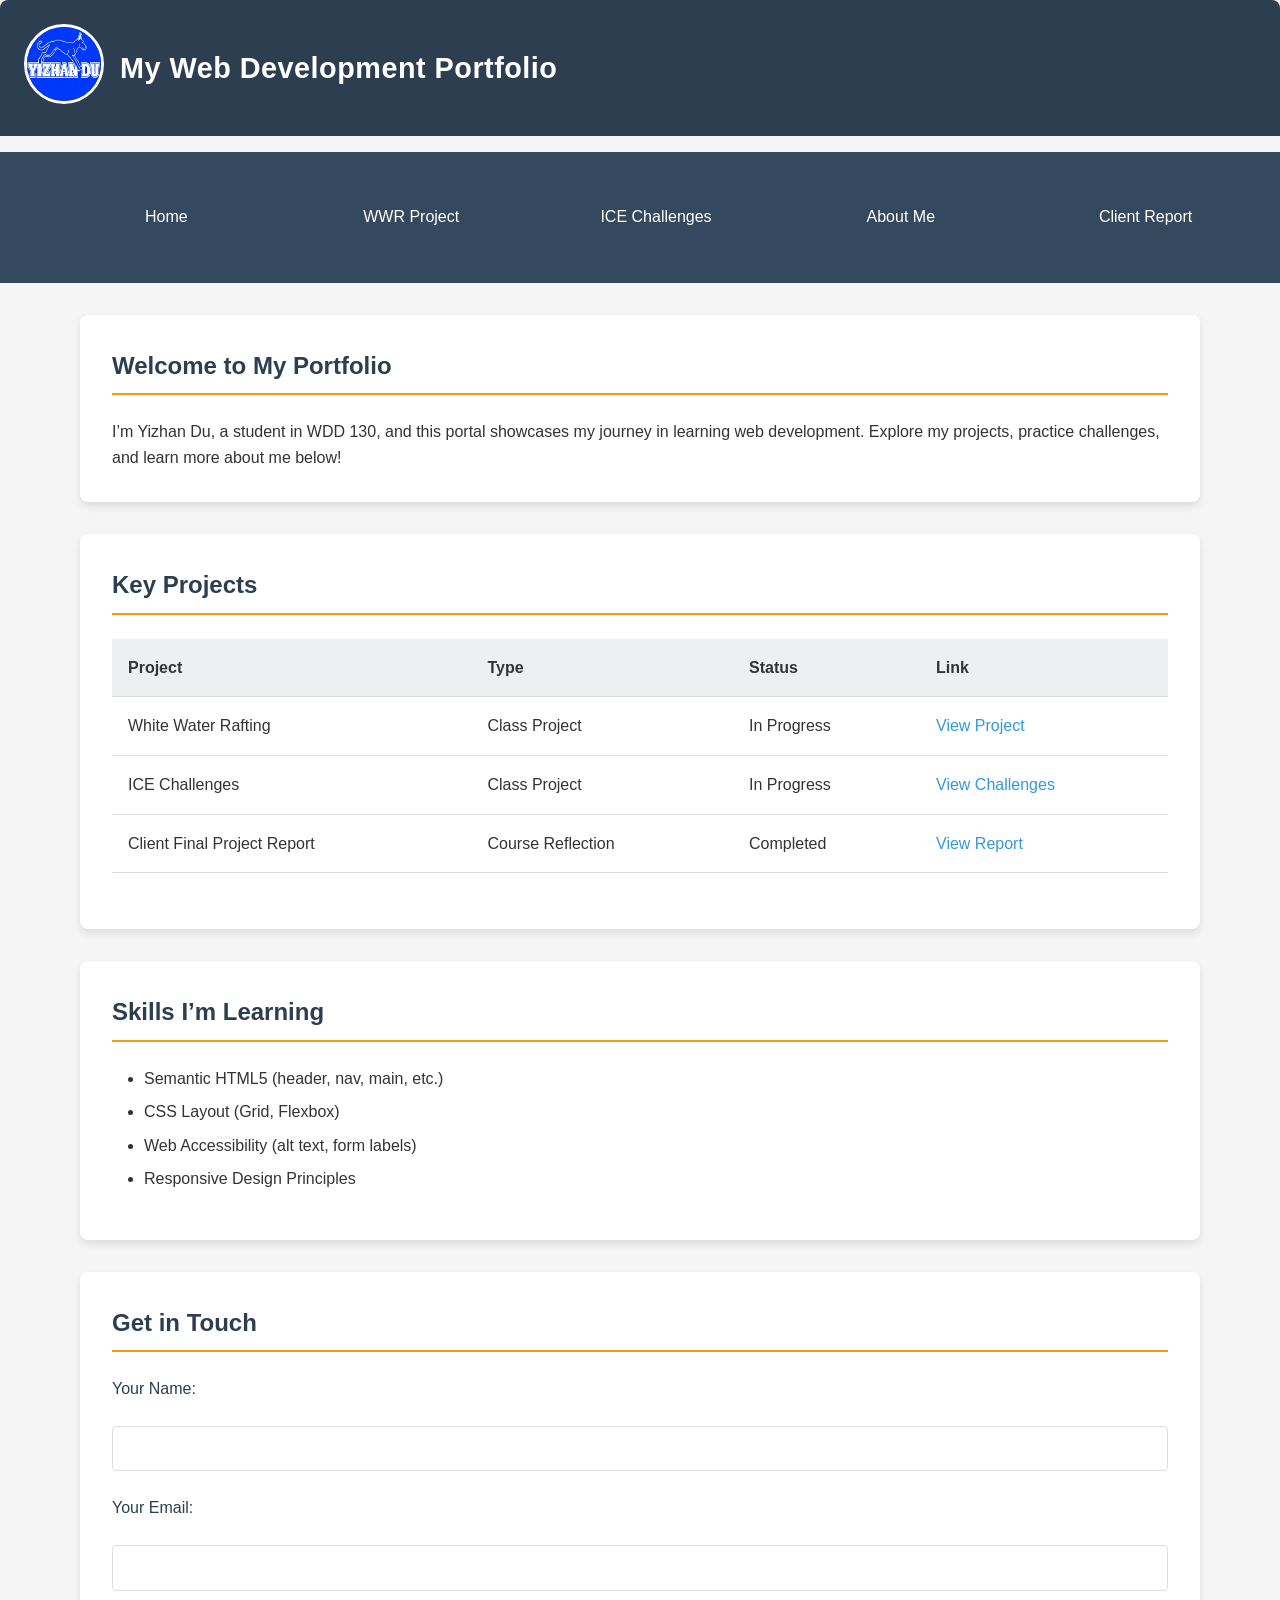
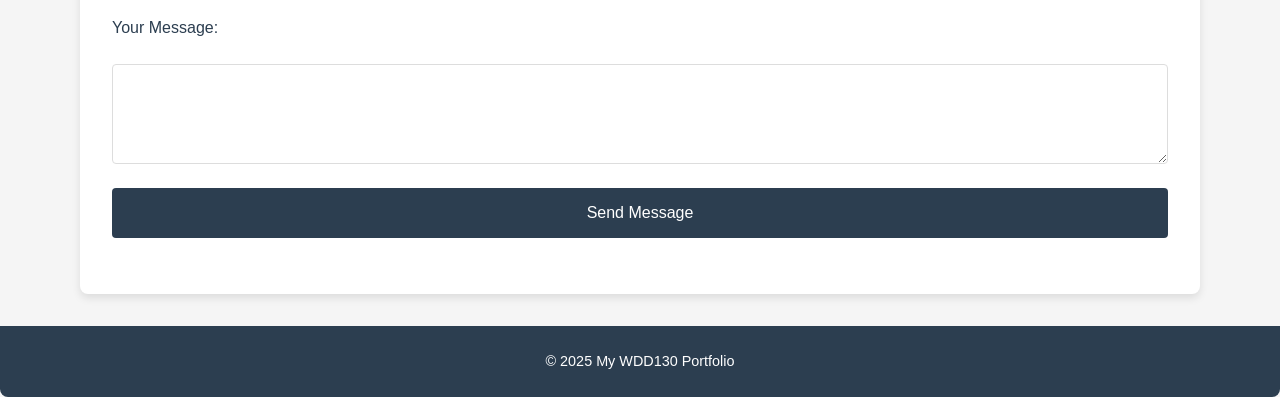
<file: wdd130/personal-coursework/index.html>
<!DOCTYPE html>
<html lang="en">
<head>
    <meta charset="UTF-8">
    <meta name="viewport" content="width=device-width, initial-scale=1.0">
    <title>My WDD130 Portfolio</title>
    <link rel="stylesheet" href="style.css" />
</head>
<body>
    <header>
        <div class="logo">
            <img src="images/logo.png" alt="Portfolio Logo" width="60" height="60">
        </div>
        <h1>My Web Development Portfolio</h1>
    </header>

    <nav>
        <ul>
            <li><a href="index.html">Home</a></li>
            <li><a href="wwr.html">WWR Project</a></li>
            <li><a href="ice.html">ICE Challenges</a></li>
            <li><a href="about.html">About Me</a></li>
            <li><a href="client_report.html">Client Report</a></li>
        </ul>
    </nav>

    <main>
        <!--欢迎-->
        <section>
            <h2>Welcome to My Portfolio</h2>
            <p>I’m Yizhan Du, a student in WDD 130, and this portal showcases my journey in learning web development. Explore my projects, practice challenges, and learn more about me below!</p>
        </section>

        <!--项目表格-->
        <section>
            <h2>Key Projects</h2>
            <table>
                <thead>
                    <tr>
                        <th>Project</th>
                        <th>Type</th>
                        <th>Status</th>
                        <th>Link</th>
                    </tr>
                </thead>
                <tbody>
                    <tr>
                        <td>White Water Rafting</td>
                        <td>Class Project</td>
                        <td>In Progress</td>
                        <td><a href="wwr.html" target="_blank">View Project</a></td>
                    </tr>
                    <tr>
                        <td>ICE Challenges</td>
                        <td>Class Project</td>
                        <td>In Progress</td>
                        <td><a href="ice.html" target="_blank">View Challenges</a></td>
                    </tr>
                     <tr>
                        <td>Client Final Project Report</td>
                        <td>Course Reflection</td>
                        <td>Completed</td>
                        <td><a href="client_report.html" target="_blank">View Report</a></td>
                    </tr>
                </tbody>
            </table>
        </section>

        <!--ul-->
        <section>
            <h2>Skills I’m Learning</h2>
            <ul>
                <li>Semantic HTML5 (header, nav, main, etc.)</li>
                <li>CSS Layout (Grid, Flexbox)</li>
                <li>Web Accessibility (alt text, form labels)</li>
                <li>Responsive Design Principles</li>
            </ul>
        </section>

        <!--form-->
        <section>
            <h2>Get in Touch</h2>
            <form action="#" method="post">
                <label for="name">Your Name:</label>
                <input type="text" id="name" name="name" required>

                <label for="email">Your Email:</label>
                <input type="email" id="email" name="email" required>

                <label for="message">Your Message:</label>
                <textarea id="message" name="message" rows="4" required></textarea>

                <button type="submit">Send Message</button>
            </form>
        </section>
    </main>

    <!-- Footer -->
    <footer>
        <p>&copy; 2025 My WDD130 Portfolio</p>
    </footer>
</body>
</html>
</file>
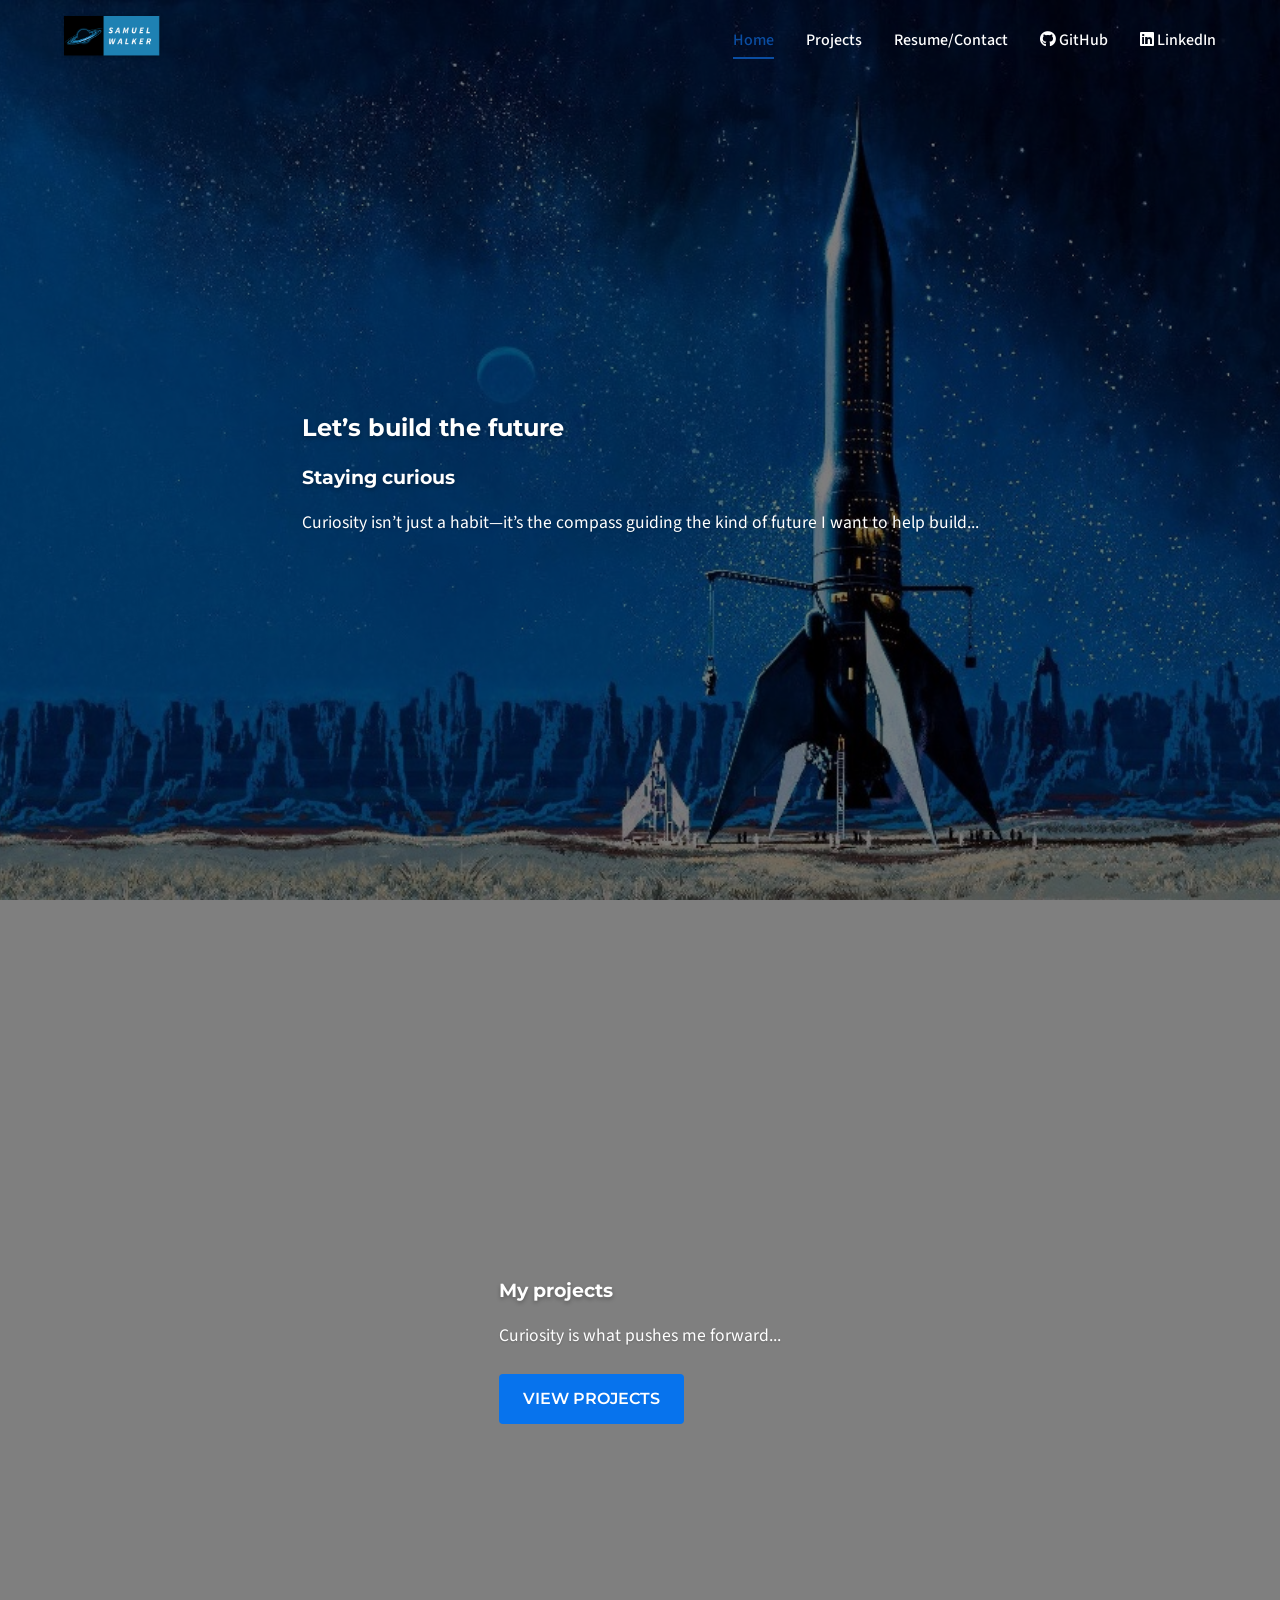
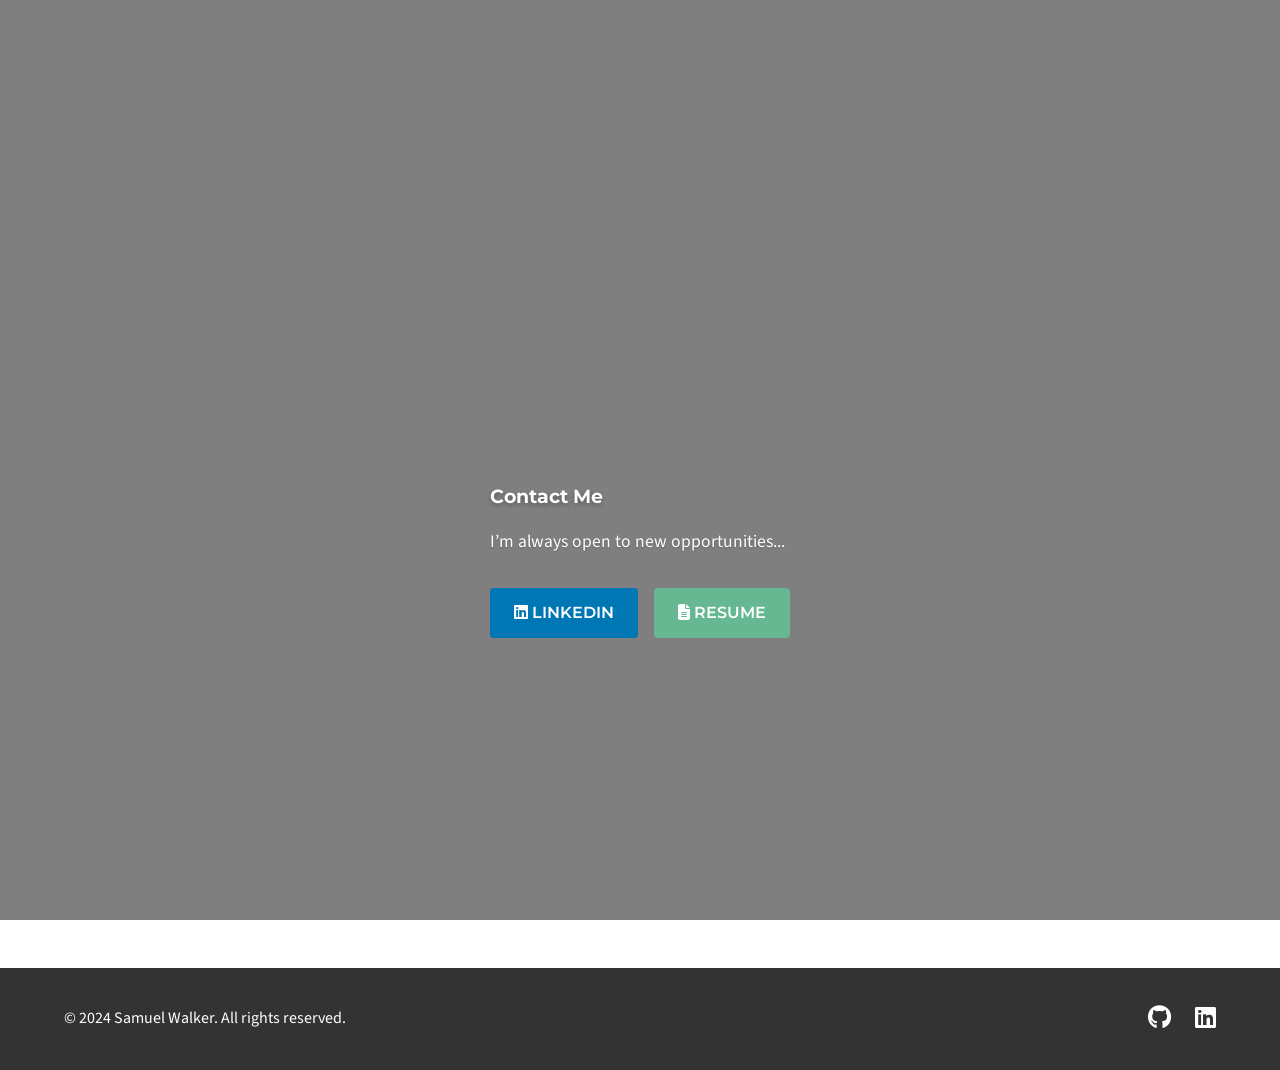
<file: wdd130/walker-team-project/index.html>
<!DOCTYPE html>
<html lang="en">
<head>
    <meta charset="UTF-8">
    <meta name="viewport" content="width=device-width, initial-scale=1.0">
    <title>Samuel Walker - Portfolio</title>
    <link rel="preconnect" href="https://fonts.googleapis.com">
    <link rel="preconnect" href="https://fonts.gstatic.com" crossorigin>
    <link href="https://fonts.googleapis.com/css2?family=Montserrat:wght@400;600;700&family=Source+Sans+3:wght@300;400;500&display=swap" rel="stylesheet">
    <link rel="stylesheet" href="styles.css"> <!-- 根目录的全局样式 -->
    <link rel="stylesheet" href="https://cdnjs.cloudflare.com/ajax/libs/font-awesome/6.5.1/css/all.min.css">
</head>
<body>
    <!-- 导航栏（链接指向子文件夹的页面） -->
    <header class="navbar">
        <div class="container">
            <div class="logo">
                <img src="images/Website Logo.png" alt="Samuel Walker Logo" class="logo-img"> <!-- 根目录images -->
            </div>
            <nav class="main-nav">
                <ul>
                    <li><a href="index.html" class="active">Home</a></li>
                    <li><a href="projects_page/index.html">Projects</a></li> <!-- 指向projects_page文件夹的index.html -->
                    <li><a href="resume_page/index.html">Resume/Contact</a></li> <!-- 指向resume_page文件夹的index.html -->
                    <li><a href="https://github.com/zipCoder933" target="_blank" rel="noopener"><i class="fab fa-github"></i> GitHub</a></li>
                    <li><a href="https://linkedin.com/in/samuel-walker" target="_blank" rel="noopener"><i class="fab fa-linkedin"></i> LinkedIn</a></li>
                </ul>
            </nav>
            <button class="menu-toggle" aria-label="Toggle menu">
                <i class="fas fa-bars"></i>
            </button>
        </div>
    </header>

    <!-- 主内容区（图片路径保持根目录images） -->
    <main class="homepage">
        <section class="hero-box">
            <div class="box-content">
                <h2>Let’s build the future</h2>
                <h3>Staying curious</h3>
                <p>Curiosity isn’t just a habit—it’s the compass guiding the kind of future I want to help build...</p>
            </div>
        </section>
        <section class="projects-intro-box">
            <div class="box-content">
                <h3>My projects</h3>
                <p>Curiosity is what pushes me forward...</p>
                <a href="projects_page/index.html" class="btn">VIEW PROJECTS</a> <!-- 指向项目页 -->
            </div>
        </section>
        <section class="contact-box">
            <div class="box-content">
                <h3>Contact Me</h3>
                <p>I’m always open to new opportunities...</p>
                <div class="contact-links">
                    <a href="https://linkedin.com/in/samuel-walker" target="_blank" rel="noopener" class="btn btn-linkedin"><i class="fab fa-linkedin"></i> LINKEDIN</a>
                    <a href="resume_page/index.html" class="btn btn-resume"><i class="fas fa-file-alt"></i> RESUME</a> <!-- 指向简历页 -->
                </div>
            </div>
        </section>
    </main>

    <footer class="footer">
        <div class="container">
            <p>&copy; 2024 Samuel Walker. All rights reserved.</p>
            <div class="social-links">
                <a href="https://github.com/zipCoder933" target="_blank" rel="noopener"><i class="fab fa-github"></i></a>
                <a href="https://linkedin.com/in/samuel-walker" target="_blank" rel="noopener"><i class="fab fa-linkedin"></i></a>
            </div>
        </div>
    </footer>

    <script>
        const menuToggle = document.querySelector('.menu-toggle');
        const mainNav = document.querySelector('.main-nav');
        menuToggle.addEventListener('click', () => {
            mainNav.classList.toggle('show');
        });
    </script>
</body>
</html>
</file>
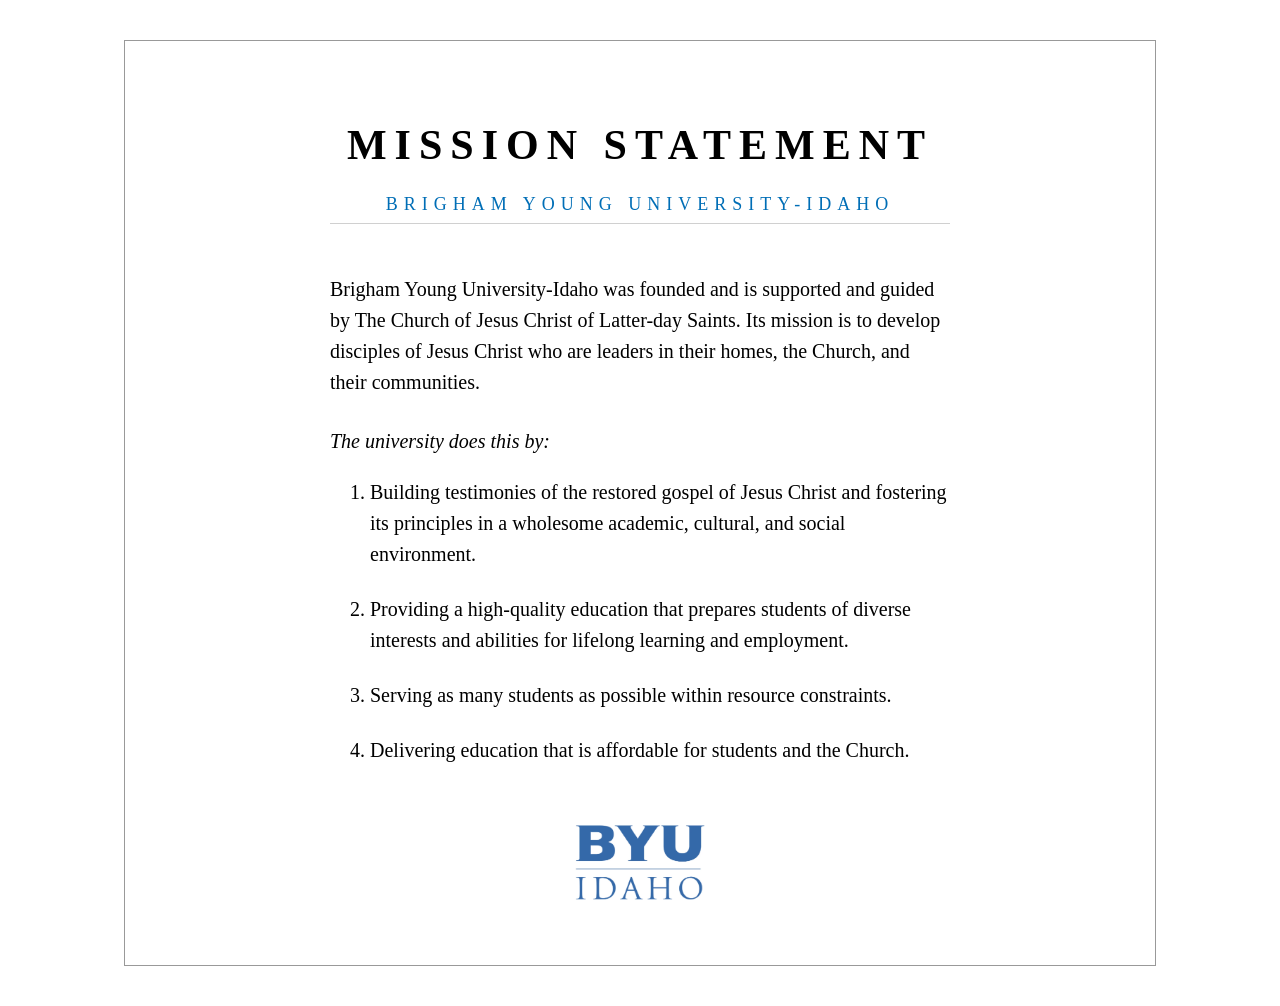
<file: wdd131/mission/index.html>
<!DOCTYPE html>
<html lang="en">
<head>
  <meta charset="UTF-8">
  <meta name="viewport" content="width=device-width, initial-scale=1.0">
  <meta name="description" content="BYU-Idaho mission statement page.">
  <meta name="author" content="Yizhan Du">
  <title>BYU-Idaho Mission Statement</title>
  <link rel="stylesheet" href="styles.css">
</head>

<body>
  <main class="mission-page">
    <header>
      <h1>Mission Statement</h1>
      <p class="school-name">Brigham Young University-Idaho</p>
    </header>

    <section class="mission-content">
      <p>
        Brigham Young University-Idaho was founded and is supported and
        guided by The Church of Jesus Christ of Latter-day Saints. Its mission is
        to develop disciples of Jesus Christ who are leaders in their homes, the
        Church, and their communities.
      </p>

      <p class="intro">
        The university does this by:
      </p>

      <ol>
        <li>
          Building testimonies of the restored gospel of Jesus Christ and
          fostering its principles in a wholesome academic, cultural, and social
          environment.
        </li>

        <li>
          Providing a high-quality education that prepares students of diverse
          interests and abilities for lifelong learning and employment.
        </li>

        <li>
          Serving as many students as possible within resource constraints.
        </li>

        <li>
          Delivering education that is affordable for students and the Church.
        </li>
      </ol>
    </section>

    <img class="logo" src="byui-logo.png" alt="BYU-Idaho logo">
  </main>
</body>
</html>
</file>
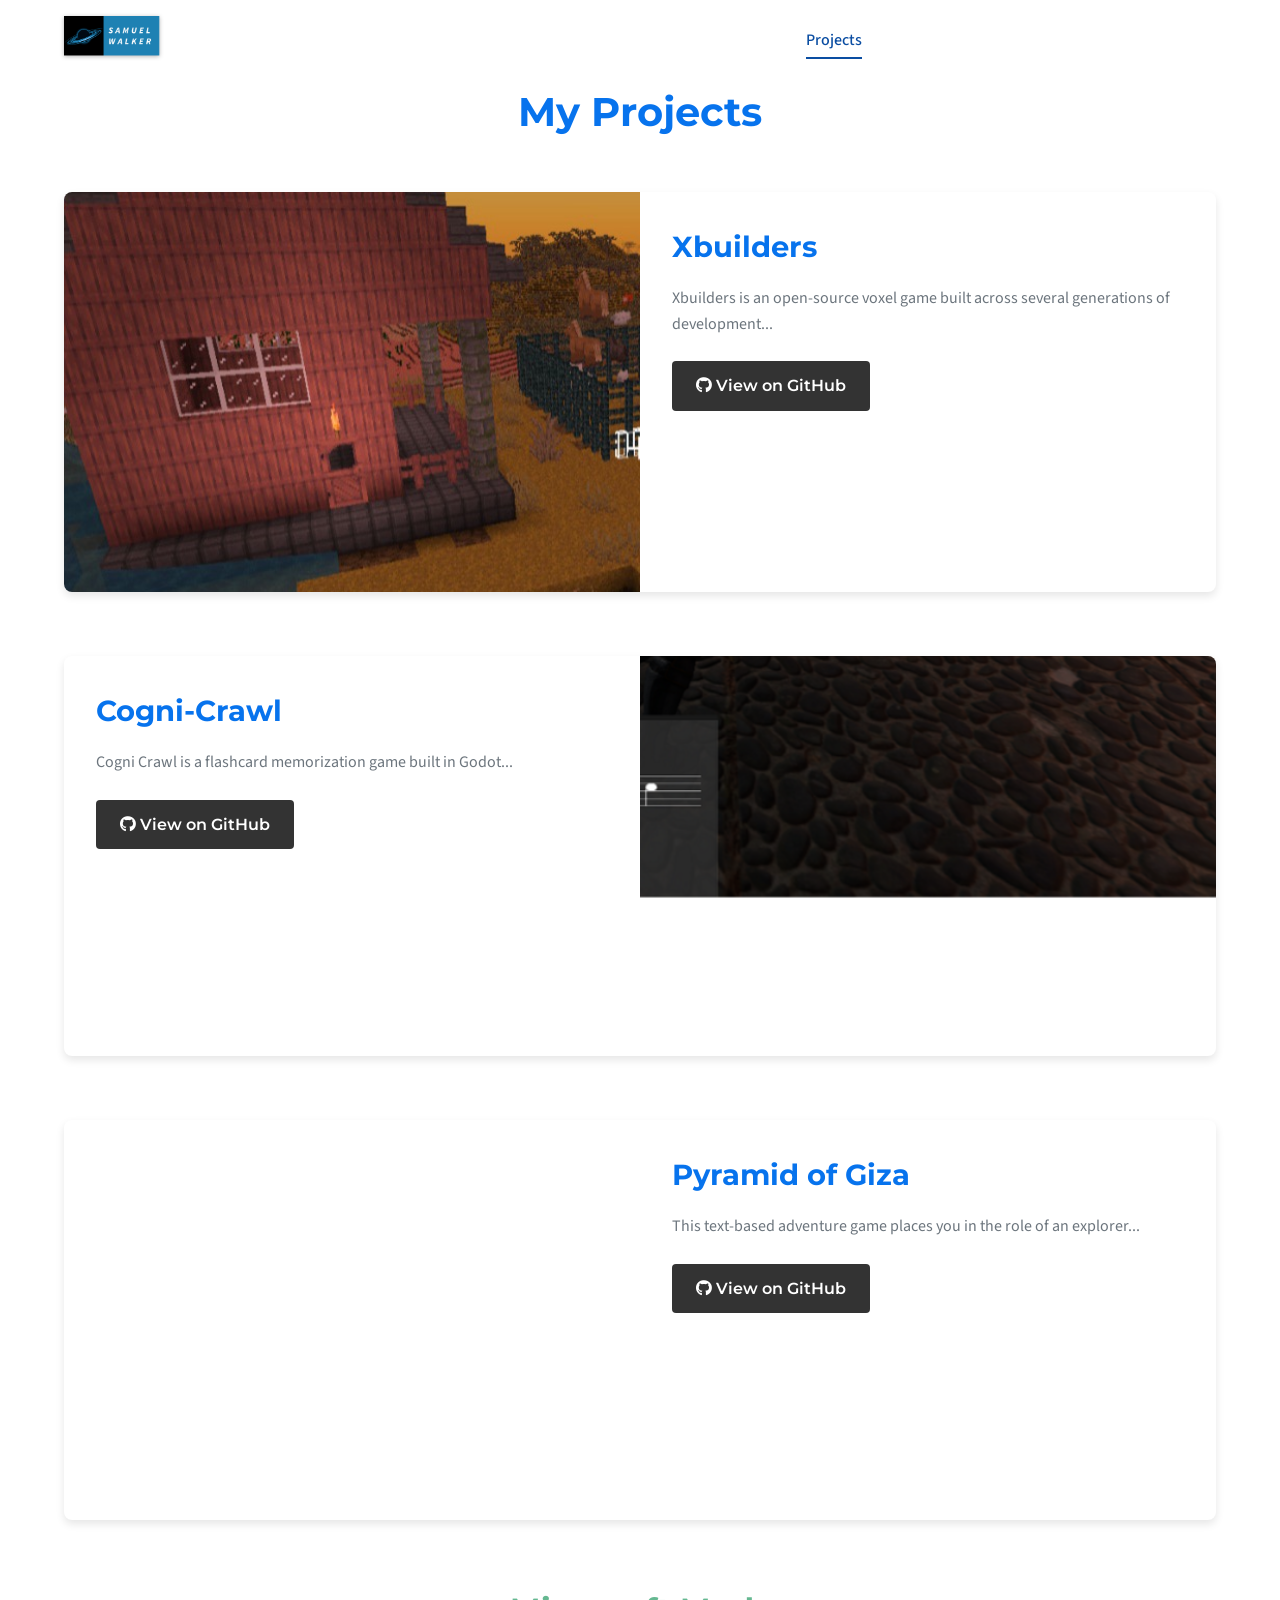
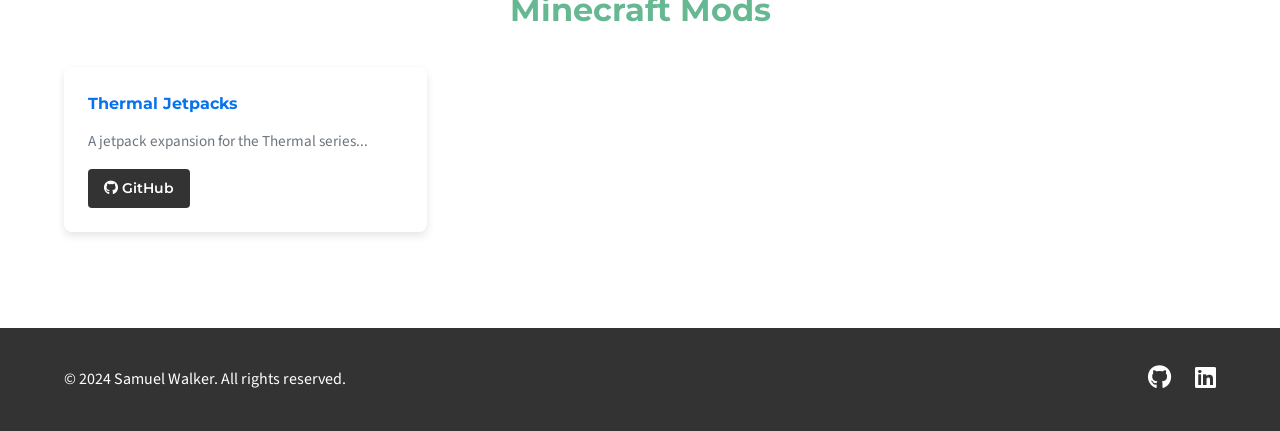
<file: wdd130/walker-team-project/projects_page/index.html>
<!DOCTYPE html>
<html lang="en">
<head>
    <meta charset="UTF-8">
    <meta name="viewport" content="width=device-width, initial-scale=1.0">
    <title>Projects - Samuel Walker</title>
    <link rel="preconnect" href="https://fonts.googleapis.com">
    <link rel="preconnect" href="https://fonts.gstatic.com" crossorigin>
    <link href="https://fonts.googleapis.com/css2?family=Montserrat:wght@400;600;700&family=Source+Sans+3:wght@300;400;500&display=swap" rel="stylesheet">
    <link rel="stylesheet" href="../styles.css"> <!-- 引用根目录的全局样式 -->
    <link rel="stylesheet" href="styles/projects_page.css"> <!-- 项目页专属样式 -->
    <link rel="stylesheet" href="https://cdnjs.cloudflare.com/ajax/libs/font-awesome/6.5.1/css/all.min.css">
</head>
<body>
    <header class="navbar">
        <div class="container">
            <div class="logo">
                <img src="../images/Website Logo.png" alt="Samuel Walker Logo" class="logo-img"> <!-- 向上一级找images文件夹 -->
            </div>
            <nav class="main-nav">
                <ul>
                    <li><a href="../index.html">Home</a></li> <!-- 指向根目录首页 -->
                    <li><a href="index.html" class="active">Projects</a></li> <!-- 当前页面 -->
                    <li><a href="../resume_page/index.html">Resume/Contact</a></li> <!-- 指向resume_page文件夹 -->
                    <li><a href="https://github.com/zipCoder933" target="_blank" rel="noopener"><i class="fab fa-github"></i> GitHub</a></li>
                    <li><a href="https://linkedin.com/in/samuel-walker" target="_blank" rel="noopener"><i class="fab fa-linkedin"></i> LinkedIn</a></li>
                </ul>
            </nav>
            <button class="menu-toggle" aria-label="Toggle menu">
                <i class="fas fa-bars"></i>
            </button>
        </div>
    </header>

    <main class="projects-page">
        <div class="container">
            <h2 class="page-title">My Projects</h2>
            <section class="featured-projects">
                <!-- Xbuilders项目（图片路径向上一级找images） -->
                <div class="project-card">
                    <div class="project-image xbuilders-img" style="background-image: url('../images/Xbuilders.jpg');"></div>
                    <div class="project-content">
                        <h3>Xbuilders</h3>
                        <p>Xbuilders is an open-source voxel game built across several generations of development...</p>
                        <a href="https://github.com/zipCoder933/Xbuilders" target="_blank" rel="noopener" class="btn btn-github"><i class="fab fa-github"></i> View on GitHub</a>
                    </div>
                </div>
                <!-- Cogni-Crawl项目 -->
                <div class="project-card reverse">
                    <div class="project-image cogni-crawl-img" style="background-image: url('../images/Cognicrawl.png');"></div>
                    <div class="project-content">
                        <h3>Cogni-Crawl</h3>
                        <p>Cogni Crawl is a flashcard memorization game built in Godot...</p>
                        <a href="https://github.com/zipCoder933/Cogni-Crawl" target="_blank" rel="noopener" class="btn btn-github"><i class="fab fa-github"></i> View on GitHub</a>
                    </div>
                </div>
                <!-- Pyramid项目 -->
                <div class="project-card">
                    <div class="project-image pyramid-img" style="background-image: url('../images/Pyramid game.png');"></div>
                    <div class="project-content">
                        <h3>Pyramid of Giza</h3>
                        <p>This text-based adventure game places you in the role of an explorer...</p>
                        <a href="https://github.com/zipCoder933/Pyramid-Of-Giza" target="_blank" rel="noopener" class="btn btn-github"><i class="fab fa-github"></i> View on GitHub</a>
                    </div>
                </div>
            </section>
            <section class="minecraft-mods">
                <h3 class="section-title">Minecraft Mods</h3>
                <div class="mods-grid">
                    <div class="mod-card">
                        <h4>Thermal Jetpacks</h4>
                        <p>A jetpack expansion for the Thermal series...</p>
                        <a href="https://github.com/zipCoder933/Thermal-Jetpacks" target="_blank" rel="noopener" class="btn btn-github small"><i class="fab fa-github"></i> GitHub</a>
                    </div>
                    <!-- 其他Mod卡片省略（同之前内容） -->
                </div>
            </section>
        </div>
    </main>

    <footer class="footer">
        <div class="container">
            <p>&copy; 2024 Samuel Walker. All rights reserved.</p>
            <div class="social-links">
                <a href="https://github.com/zipCoder933" target="_blank" rel="noopener"><i class="fab fa-github"></i></a>
                <a href="https://linkedin.com/in/samuel-walker" target="_blank" rel="noopener"><i class="fab fa-linkedin"></i></a>
            </div>
        </div>
    </footer>

    <script>
        const menuToggle = document.querySelector('.menu-toggle');
        const mainNav = document.querySelector('.main-nav');
        menuToggle.addEventListener('click', () => {
            mainNav.classList.toggle('show');
        });
    </script>
</body>
</html>
</file>
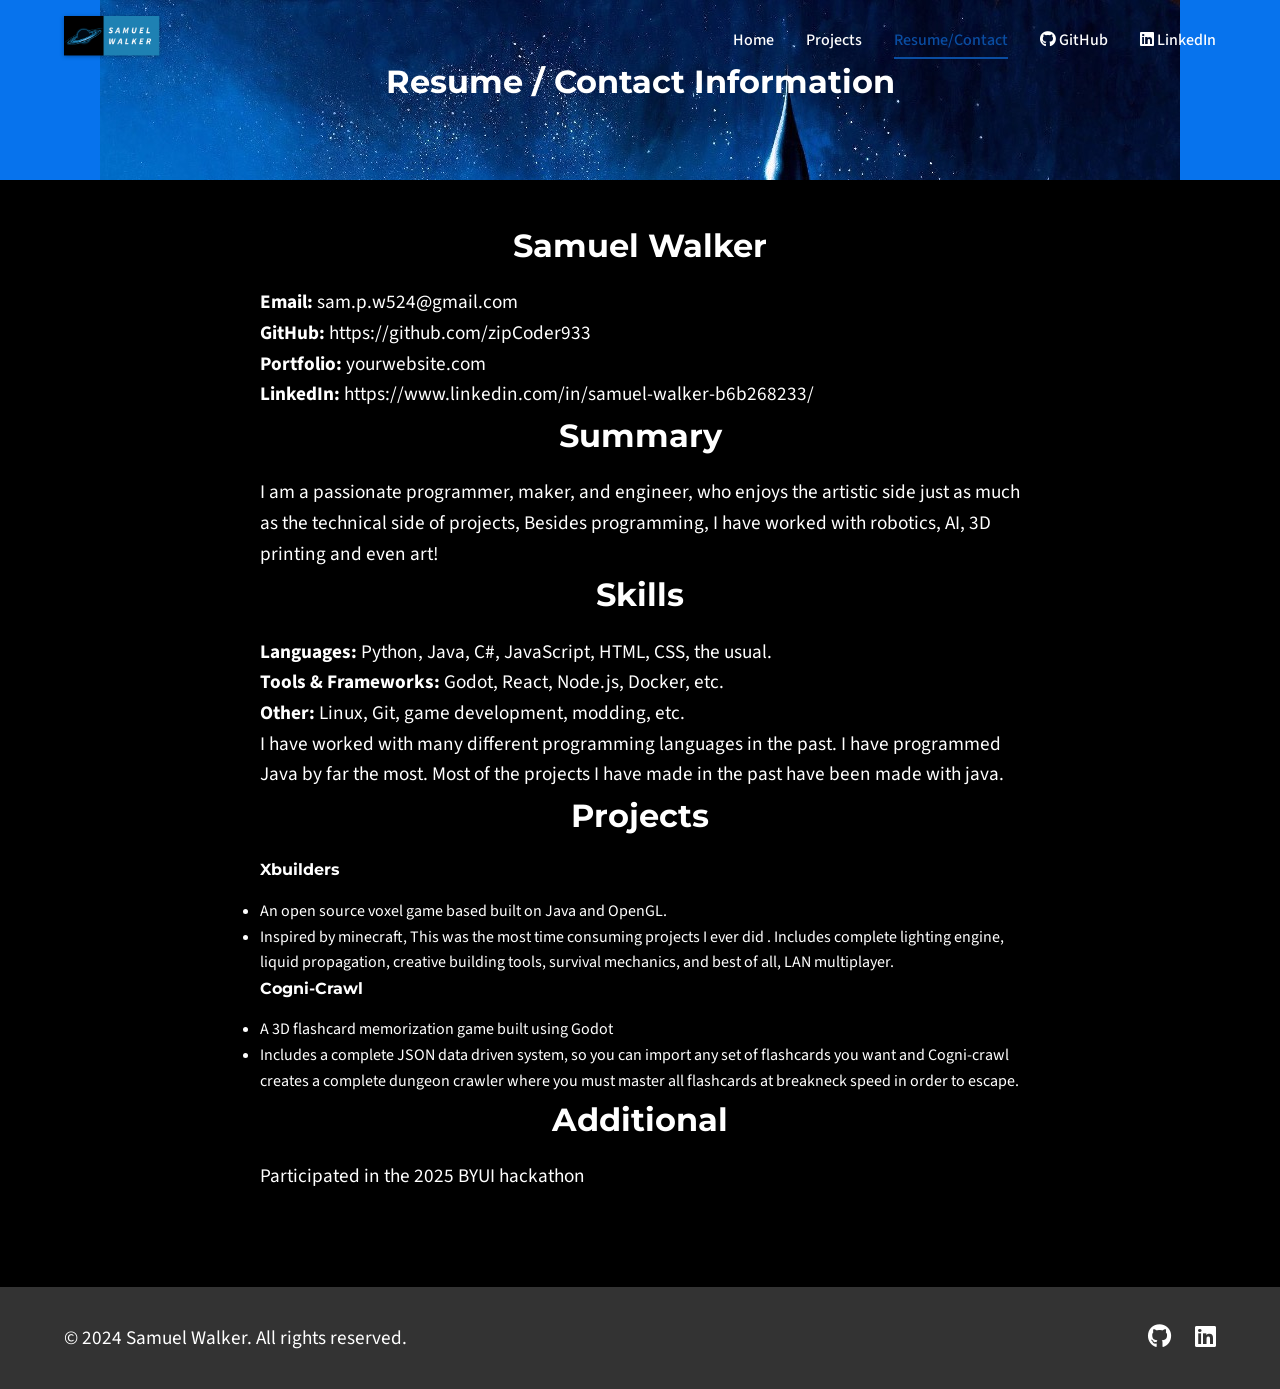
<file: wdd130/walker-team-project/resume_page/index.html>
<!DOCTYPE html>
<html lang="en">

<head>
    <meta charset="UTF-8">
    <meta name="viewport" content="width=device-width, initial-scale=1.0">
    <title>Resume & Contact - Samuel Walker</title>
    <link rel="preconnect" href="https://fonts.googleapis.com">
    <link rel="preconnect" href="https://fonts.gstatic.com" crossorigin>
    <link
        href="https://fonts.googleapis.com/css2?family=Montserrat:wght@400;600;700&family=Source+Sans+3:wght@300;400;500&display=swap"
        rel="stylesheet">
    <link rel="stylesheet" href="../styles.css"> <!-- 引用根目录全局样式 -->
    <link rel="stylesheet" href="styles/resume_page.css"> <!-- 简历页专属样式 -->
    <link rel="stylesheet" href="https://cdnjs.cloudflare.com/ajax/libs/font-awesome/6.5.1/css/all.min.css">
</head>

<body>
    <header class="navbar">
        <div class="container">
            <div class="logo">
                <img src="../images/Website Logo.png" alt="Samuel Walker Logo" class="logo-img"> <!-- 向上一级找images -->
            </div>
            <nav class="main-nav">
                <ul>
                    <li><a href="../index.html">Home</a></li> <!-- 指向根目录首页 -->
                    <li><a href="../projects_page/index.html">Projects</a></li> <!-- 指向projects_page文件夹 -->
                    <li><a href="index.html" class="active">Resume/Contact</a></li> <!-- 当前页面 -->
                    <li><a href="https://github.com/zipCoder933" target="_blank" rel="noopener"><i
                                class="fab fa-github"></i> GitHub</a></li>
                    <li><a href="https://linkedin.com/in/samuel-walker" target="_blank" rel="noopener"><i
                                class="fab fa-linkedin"></i> LinkedIn</a></li>
                </ul>
            </nav>
            <button class="menu-toggle" aria-label="Toggle menu">
                <i class="fas fa-bars"></i>
            </button>
        </div>
    </header>

    <main>
        <div id="header">
            <h1 class="center transparent">Resume / Contact Information</h1>
        </div>
        <div class="content">
            <h1 class="center">Samuel Walker</h1>
            <p><b>Email: </b>sam.p.w524@gmail.com </p>
            <p><b>GitHub: </b> https://github.com/zipCoder933 </p>
            <p><b>Portfolio: </b> yourwebsite.com </p>
            <p><b>LinkedIn: </b> https://www.linkedin.com/in/samuel-walker-b6b268233/ </p>
            <h1 class="center">Summary</h1>
            <p>I am a passionate programmer, maker, and engineer, who enjoys the artistic side just as much as the
                technical side of projects, Besides programming, I have worked with robotics, AI, 3D printing and even
                art!</p>
            <h1 class="center">Skills</h1>
            <p><b>Languages: </b>Python, Java, C#, JavaScript, HTML, CSS, the usual.</p>
            <p><b>Tools & Frameworks: </b>Godot, React, Node.js, Docker, etc.</p>
            <p><b>Other: </b>Linux, Git, game development, modding, etc.</p>
            <p>I have worked with many different programming languages in the past. I have programmed Java by far the
                most. Most of the projects I have made in the past have been made with java.</p>

            <h1 class="center">Projects</h1>
            <h4>Xbuilders</h4>
            <ul>
                <li>An open source voxel game based built on Java and OpenGL.</li>
                <li>Inspired by minecraft, This was the most time consuming projects I ever did . Includes complete
                    lighting engine, liquid propagation, creative building tools, survival mechanics, and best of all,
                    LAN multiplayer.</li>
            </ul>
            <h4>Cogni-Crawl</h4>
            <ul>
                <li>A 3D flashcard memorization game built using Godot</li>
                <li>Includes a complete JSON data driven system, so you can import any set of flashcards you want and
                    Cogni-crawl creates a complete dungeon crawler where you must master all flashcards at breakneck
                    speed in order to escape.</li>
            </ul>
            <h1 class="center">Additional</h1>
            <p>Participated in the 2025 BYUI hackathon</p>
        </div>
    </main>

    <footer class="footer">
        <div class="container">
            <p>&copy; 2024 Samuel Walker. All rights reserved.</p>
            <div class="social-links">
                <a href="https://github.com/zipCoder933" target="_blank" rel="noopener"><i
                        class="fab fa-github"></i></a>
                <a href="https://linkedin.com/in/samuel-walker" target="_blank" rel="noopener"><i
                        class="fab fa-linkedin"></i></a>
            </div>
        </div>
    </footer>

    <script>
        const menuToggle = document.querySelector('.menu-toggle');
        const mainNav = document.querySelector('.main-nav');
        menuToggle.addEventListener('click', () => {
            mainNav.classList.toggle('show');
        });
    </script>
</body>

</html>
</file>
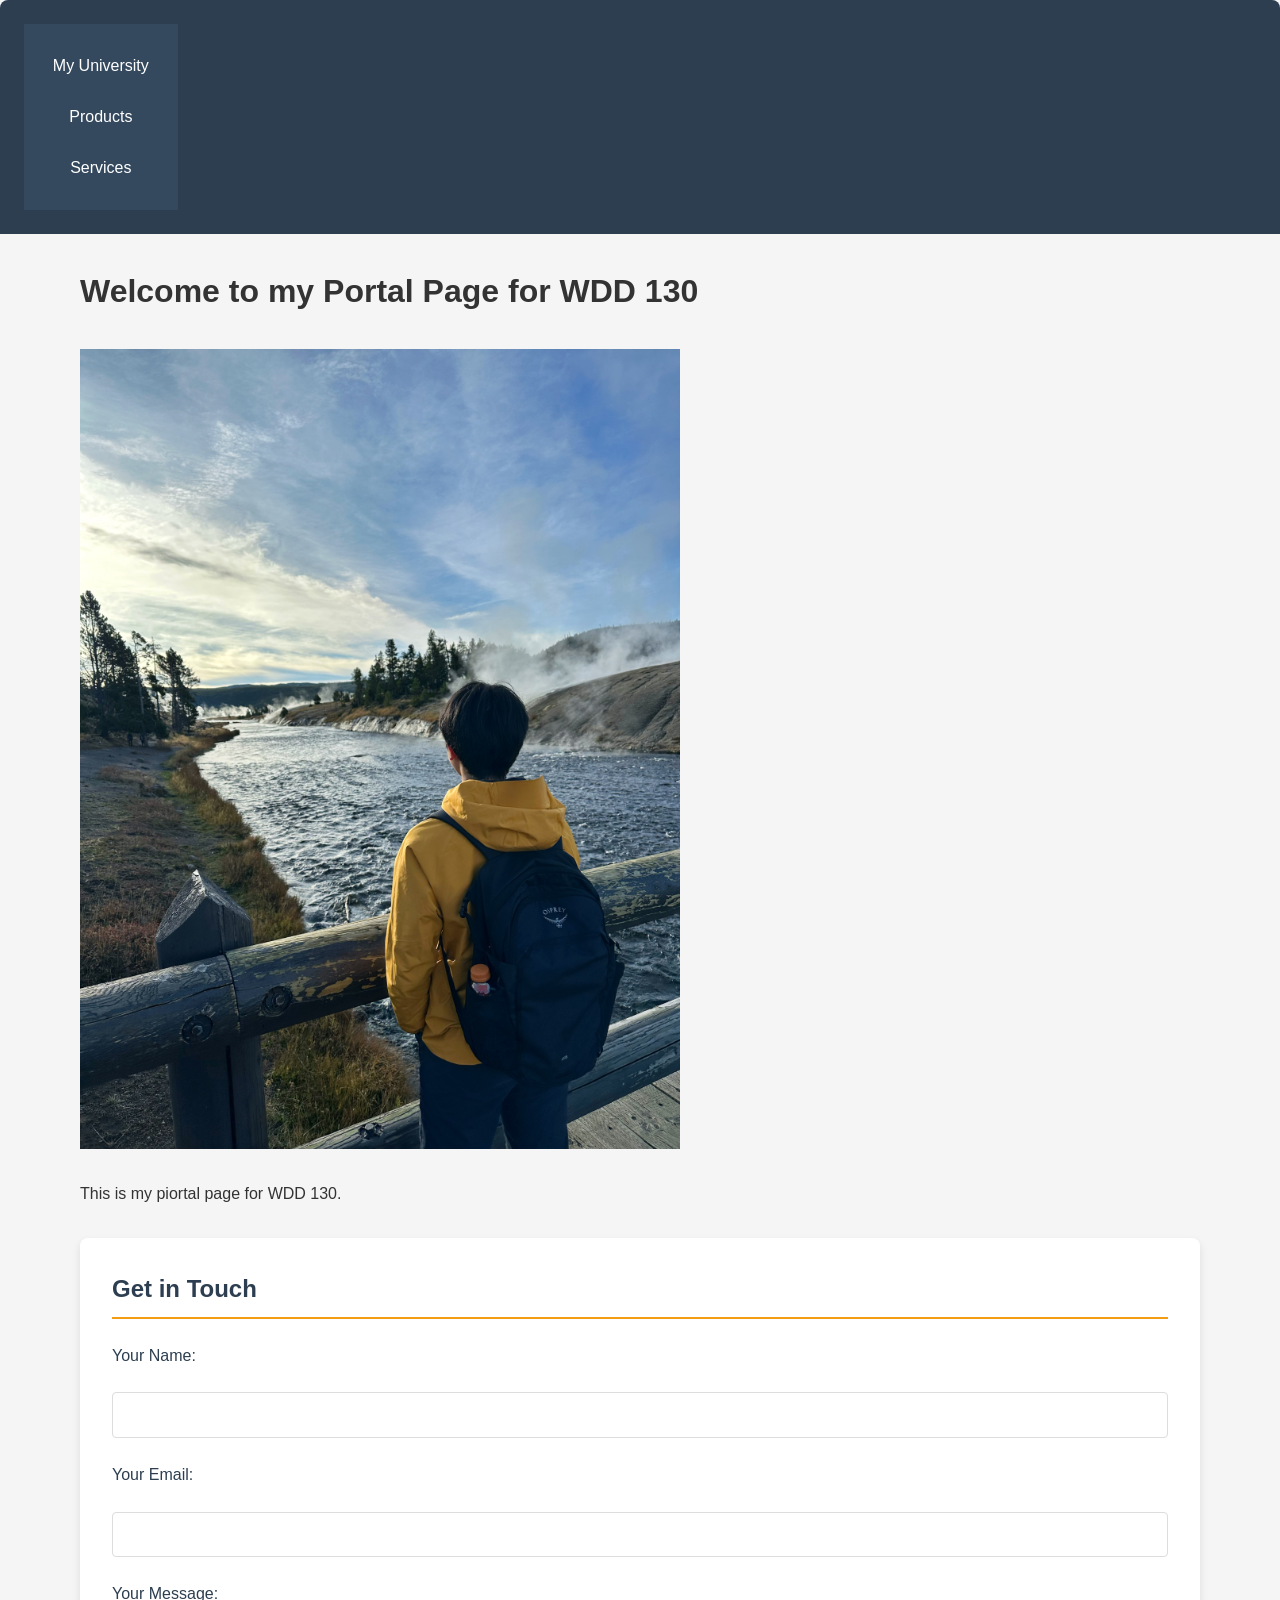
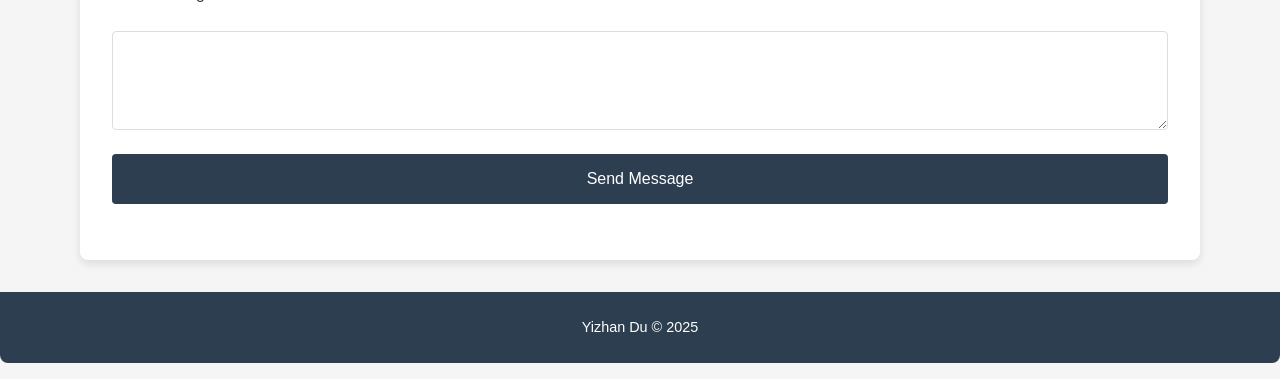
<file: wdd130/personal-coursework/about.html>
<!DOCTYPE html>
<html lang="en">
<head>
    <meta charset="UTF-8">
    <meta name="viewport" content="width=device-width, 
    initial-scale=1.0">
    <title>Portal Page for WDD 130</title>
    <link rel="stylesheet" href="style.css" />
</head>
<body>
    <header>
        <nav>
            <a href="https://www.byui.edu/" target="_blank">My
            University</a>
            <a href="wwr/index.html">Products</a>
            <a href="wwr/site-plan.html">Services</a>
        </nav>
    </header>
    <main>
        <h1>Welcome to my Portal Page for WDD 130</h1>
        <img src="images/AAA.png" alt="Piortal Logo"
        width="600">

        <p>This is my piortal page for WDD 130.
            
        <section>
            <h2>Get in Touch</h2>
            <form action="#" method="post">
                <label for="name">Your Name:</label>
                <input type="text" id="name" name="name" required>

                <label for="email">Your Email:</label>
                <input type="email" id="email" name="email" required>

                <label for="message">Your Message:</label>
                <textarea id="message" name="message" rows="4" required></textarea>

                <button type="submit">Send Message</button>
            </form>
        </section>

     </main>
<footer>
    <p><span id="Yizhan Du">Yizhan Du</span> &copy; 2025</p>
</footer>
</html>
</file>
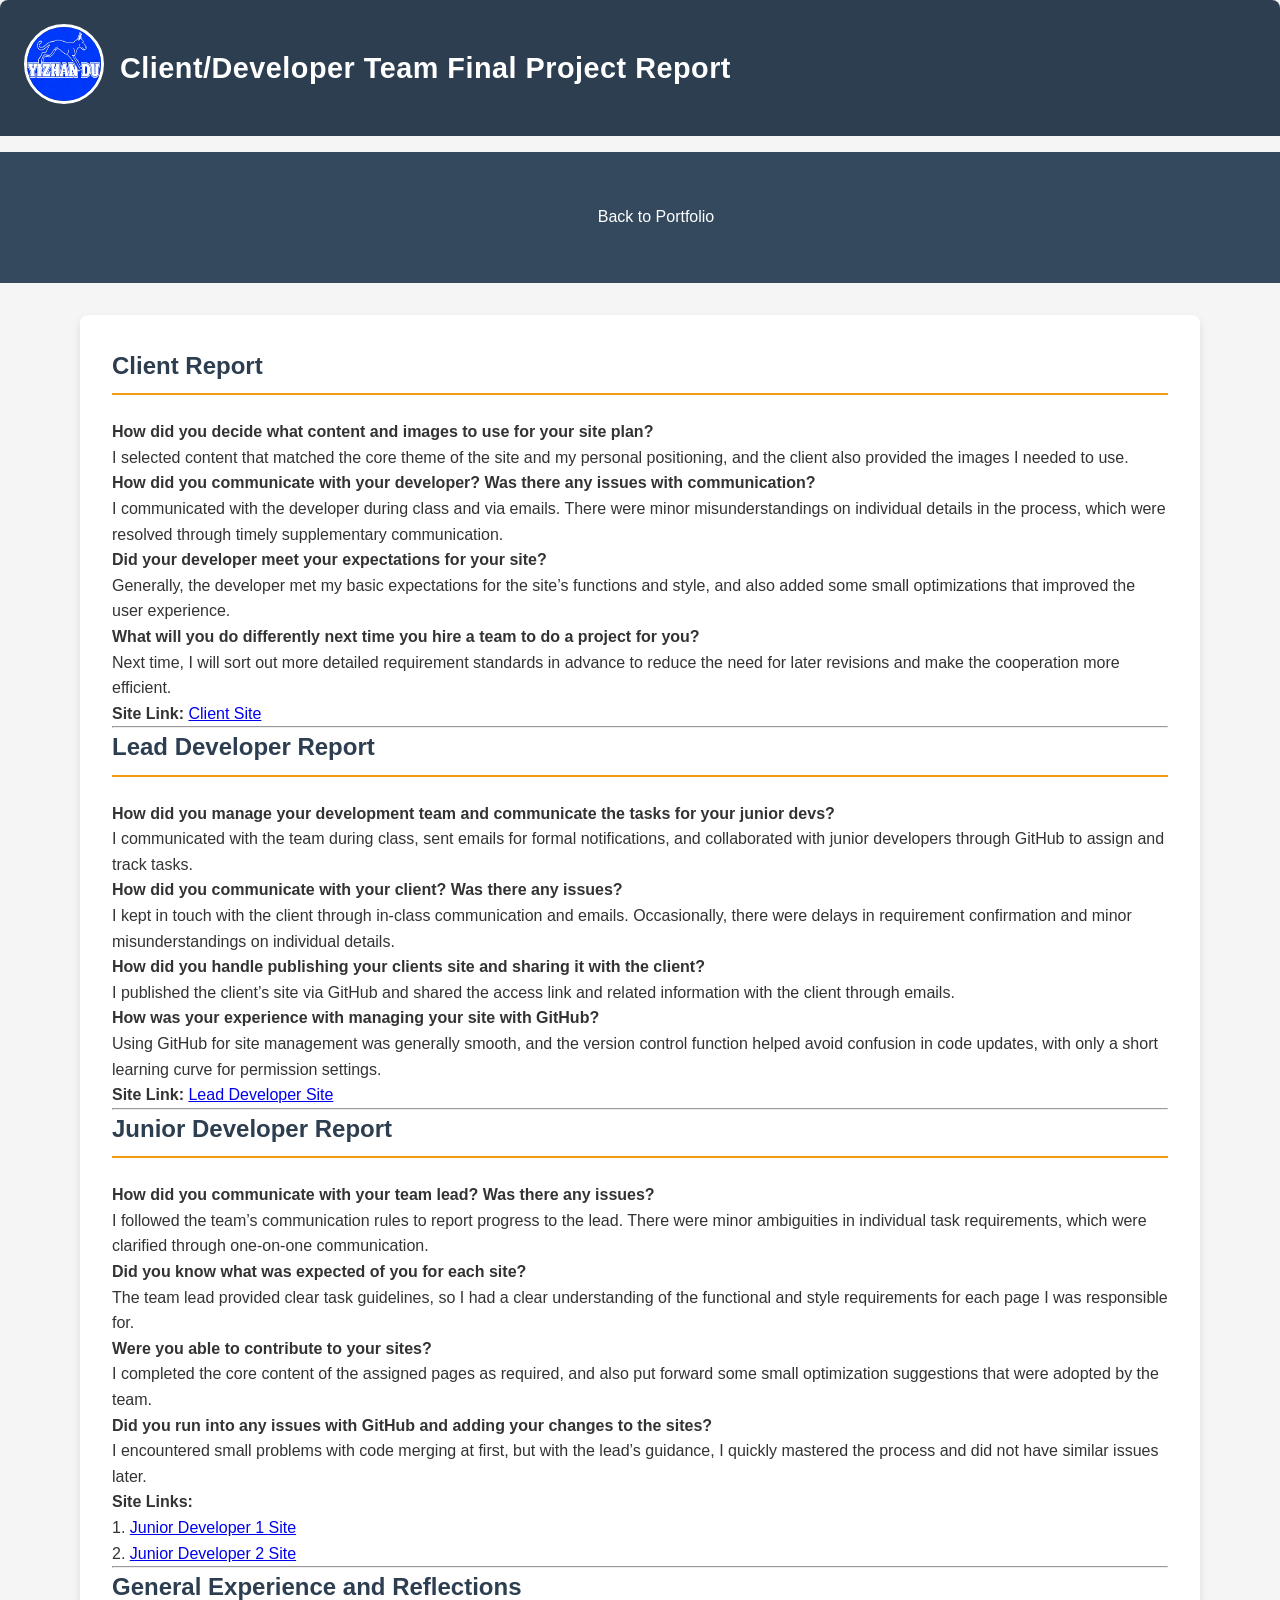
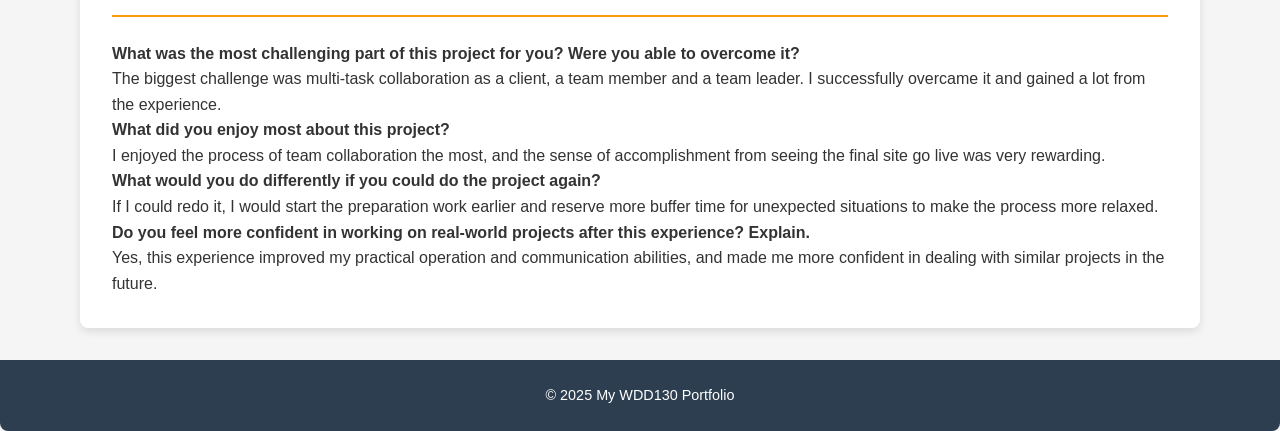
<file: wdd130/personal-coursework/client_report.html>
<!DOCTYPE html>
<html lang="en">
<head>
    <meta charset="UTF-8">
    <meta name="viewport" content="width=device-width, initial-scale=1.0">
    <title>Client Report - WDD130 Final Project</title>
    <link rel="stylesheet" href="style.css" />
</head>
<body>
    <header>
        <div class="logo">
            <img src="images/logo.png" alt="Portfolio Logo" width="60" height="60">
        </div>
        <h1>Client/Developer Team Final Project Report</h1>
    </header>
    <nav>
        <ul>
            <li><a href="index.html">Back to Portfolio</a></li>
        </ul>
    </nav>
    <main>
        <section>
            <!-- Client角色报告 -->
            <h2>Client Report</h2>
            <p><strong>How did you decide what content and images to use for your site plan?</strong><br>
            I selected content that matched the core theme of the site and my personal positioning, and the client also provided the images I needed to use.</p>

            <p><strong>How did you communicate with your developer? Was there any issues with communication?</strong><br>
            I communicated with the developer during class and via emails. There were minor misunderstandings on individual details in the process, which were resolved through timely supplementary communication.</p>

            <p><strong>Did your developer meet your expectations for your site?</strong><br>
            Generally, the developer met my basic expectations for the site’s functions and style, and also added some small optimizations that improved the user experience.</p>

            <p><strong>What will you do differently next time you hire a team to do a project for you?</strong><br>
            Next time, I will sort out more detailed requirement standards in advance to reduce the need for later revisions and make the cooperation more efficient.</p>

            <p><strong>Site Link:</strong> <a href="https://github.com/Thomasboyer2004/wwd130-du" target="_blank">Client Site</a></p>

            <hr>

            <!-- Lead Developer角色报告 -->
            <h2>Lead Developer Report</h2>
            <p><strong>How did you manage your development team and communicate the tasks for your junior devs?</strong><br>
            I communicated with the team during class, sent emails for formal notifications, and collaborated with junior developers through GitHub to assign and track tasks.</p>

            <p><strong>How did you communicate with your client? Was there any issues?</strong><br>
            I kept in touch with the client through in-class communication and emails. Occasionally, there were delays in requirement confirmation and minor misunderstandings on individual details.</p>

            <p><strong>How did you handle publishing your clients site and sharing it with the client?</strong><br>
            I published the client’s site via GitHub and shared the access link and related information with the client through emails.</p>

            <p><strong>How was your experience with managing your site with GitHub?</strong><br>
            Using GitHub for site management was generally smooth, and the version control function helped avoid confusion in code updates, with only a short learning curve for permission settings.</p>

            <p><strong>Site Link:</strong> <a href="https://github.com/GR6TT/WDD130-Walker" target="_blank">Lead Developer Site</a></p>

            <hr>

            <!-- Junior Developer角色报告 -->
            <h2>Junior Developer Report</h2>
            <p><strong>How did you communicate with your team lead? Was there any issues?</strong><br>
            I followed the team’s communication rules to report progress to the lead. There were minor ambiguities in individual task requirements, which were clarified through one-on-one communication.</p>

            <p><strong>Did you know what was expected of you for each site?</strong><br>
            The team lead provided clear task guidelines, so I had a clear understanding of the functional and style requirements for each page I was responsible for.</p>

            <p><strong>Were you able to contribute to your sites?</strong><br>
            I completed the core content of the assigned pages as required, and also put forward some small optimization suggestions that were adopted by the team.</p>

            <p><strong>Did you run into any issues with GitHub and adding your changes to the sites?</strong><br>
            I encountered small problems with code merging at first, but with the lead’s guidance, I quickly mastered the process and did not have similar issues later.</p>

            <p><strong>Site Links:</strong><br>
            1. <a href="https://github.com/joshwmerrell/wdd130-kearl" target="_blank">Junior Developer 1 Site</a><br>
            2. <a href="https://github.com/rosspence14-eng/wdd130-Plummer" target="_blank">Junior Developer 2 Site</a></p>

            <hr>

            <!-- General Experience and Reflections -->
            <h2>General Experience and Reflections</h2>
            <p><strong>What was the most challenging part of this project for you? Were you able to overcome it?</strong><br>
            The biggest challenge was multi-task collaboration as a client, a team member and a team leader. I successfully overcame it and gained a lot from the experience.</p>

            <p><strong>What did you enjoy most about this project?</strong><br>
            I enjoyed the process of team collaboration the most, and the sense of accomplishment from seeing the final site go live was very rewarding.</p>

            <p><strong>What would you do differently if you could do the project again?</strong><br>
            If I could redo it, I would start the preparation work earlier and reserve more buffer time for unexpected situations to make the process more relaxed.</p>

            <p><strong>Do you feel more confident in working on real-world projects after this experience? Explain.</strong><br>
            Yes, this experience improved my practical operation and communication abilities, and made me more confident in dealing with similar projects in the future.</p>
        </section>
    </main>
    <footer>
        <p>&copy; 2025 My WDD130 Portfolio</p>
    </footer>
</body>
</html>
</file>
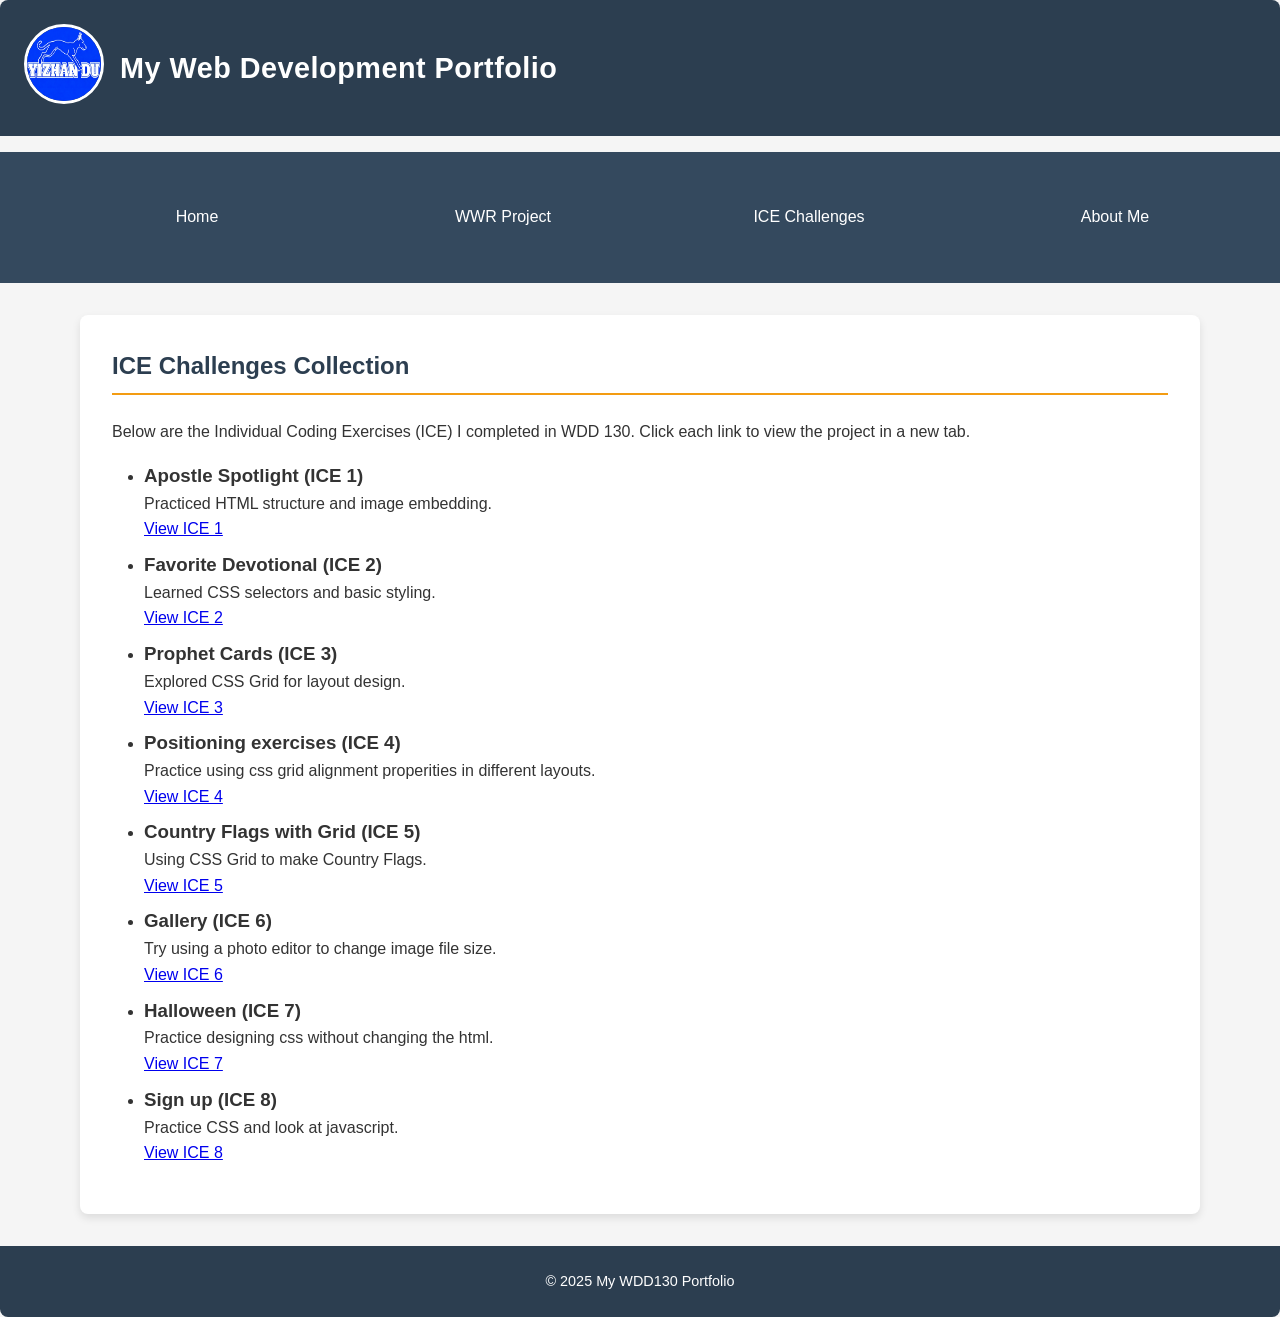
<file: wdd130/personal-coursework/ice.html>
<!DOCTYPE html>
<html lang="en">
<head>
    <meta charset="UTF-8">
    <meta name="viewport" content="width=device-width, initial-scale=1.0">
    <title>ICE Challenges | My WDD130 Portfolio</title>
    <link rel="stylesheet" href="style.css" />
</head>
<body>
    <header>
        <div class="logo">
            <img src="images/logo.png" alt="Portfolio Logo" width="60" height="60">
        </div>
        <h1>My Web Development Portfolio</h1>
    </header>

    <nav>
        <ul>
            <li><a href="index.html">Home</a></li>
            <li><a href="wwr.html">WWR Project</a></li>
            <li><a href="ice.html">ICE Challenges</a></li>
            <li><a href="about.html">About Me</a></li>
        </ul>
    </nav>

    <main>
        <section>
            <h2>ICE Challenges Collection</h2>
            <p>Below are the Individual Coding Exercises (ICE) I completed in WDD 130. Click each link to view the project in a new tab.</p>
            
            <ul>
                <li>
                    <h3>Apostle Spotlight (ICE 1)</h3>
                    <p>Practiced HTML structure and image embedding.</p>
                    <a href="ice/apostle_spotlight/apostles.html" target="_blank">View ICE 1</a>
                </li>
                <li>
                    <h3>Favorite Devotional (ICE 2)</h3>
                    <p>Learned CSS selectors and basic styling.</p>
                    <a href="ice/favorite_devo/favdevo.html" target="_blank">View ICE 2</a>
                </li>
                <li>
                    <h3>Prophet Cards (ICE 3)</h3>
                    <p>Explored CSS Grid for layout design.</p>
                    <a href="ice/prophet_cards/nelson.html" target="_blank">View ICE 3</a>
                </li>
                <li>
                    <h3>Positioning exercises (ICE 4)</h3>
                    <p>Practice using css grid alignment properities in different layouts.</p>
                    <a href="ice/positioning/positioning.html" target="_blank">View ICE 4</a>
                </li>
                <li>
                    <h3>Country Flags with Grid (ICE 5)</h3>
                    <p>Using CSS Grid to make Country Flags.</p>
                    <a href="ice/flags.html/flags.html" target="_blank">View ICE 5</a>
                </li>
                <li>
                    <h3>Gallery (ICE 6)</h3>
                    <p>Try using a photo editor to change image file size.</p>
                    <a href="ice/gallery/gallery.html" target="_blank">View ICE 6</a>
                </li>
                <li>
                    <h3>Halloween (ICE 7)</h3>
                    <p>Practice designing css without changing the html.</p>
                    <a href="ice/halloween/index.html" target="_blank">View ICE 7</a>
                </li>
                <li>
                    <h3>Sign up (ICE 8)</h3>
                    <p>Practice CSS and look at javascript.</p>
                    <a href="ice/signup/signup.html" target="_blank">View ICE 8</a>
                </li>
            </ul>
        </section>
    </main>

    <footer>
        <p>&copy; 2025 My WDD130 Portfolio</p>
    </footer>
</body>
</html>
</file>
<file: wdd130/personal-coursework/style.css>
* {
    margin: 0;
    padding: 0;
    box-sizing: border-box;
    font-family: 'Segoe UI', Tahoma, Geneva, Verdana, sans-serif;
}

body {
    min-height: 100vh;
    display: grid;
    grid-template-rows: auto auto 1fr auto;
    grid-template-columns: 1fr;
    gap: 1rem;
    line-height: 1.6;
    color: #333;
    background-color: #f5f5f5;
}

header {
    background-color: #2c3e50;
    color: white;
    padding: 1.5rem;
    display: grid;
    grid-template-columns: auto 1fr;
    align-items: center;
    gap: 1rem;
    border-radius: 8px 8px 0 0;
}

header .logo img {
    width: 80px;
    height: 80px;
    border-radius: 50%;
    border: 3px solid white;
}

header h1 {
    font-size: 1.8rem;
    letter-spacing: 0.5px;
}

nav {
    background-color: #34495e;
    padding: 1rem;
}

nav ul {
    list-style: none;
    display: grid;
    grid-template-columns: repeat(auto-fit, minmax(120px, 1fr));
    gap: 0.5rem;
}

nav a {
    display: block;
    color: white;
    text-decoration: none;
    padding: 0.8rem;
    text-align: center;
    border-radius: 4px;
    transition: all 0.3s ease;
}

nav a:hover {
    background-color: #f39c12;
    transform: translateY(-2px);
}

main {
    max-width: 1200px;
    width: 90%;
    margin: 0 auto;
    padding: 1rem;
    display: grid;
    grid-template-columns: 1fr;
    gap: 2rem;
}

section {
    background-color: white;
    padding: 2rem;
    border-radius: 8px;
    box-shadow: 0 4px 8px rgba(0,0,0,0.1);
    transition: transform 0.3s ease;
}

section:hover {
    transform: translateY(-5px);
}

section h2 {
    color: #2c3e50;
    margin-bottom: 1.5rem;
    padding-bottom: 0.5rem;
    border-bottom: 2px solid #f39c12;
}

section img {
    width: 100%;
    height: auto;
    border-radius: 6px;
    margin: 1rem 0;
    box-shadow: 0 2px 4px rgba(0,0,0,0.1);
}

table {
    width: 100%;
    border-collapse: collapse;
    margin: 1.5rem 0;
}

th, td {
    padding: 1rem;
    text-align: left;
    border-bottom: 1px solid #ddd;
}

th {
    background-color: #ecf0f1;
    font-weight: 600;
}

tr:hover {
    background-color: #f8f9fa;
}

table a {
    color: #3498db;
    text-decoration: none;
}

table a:hover {
    text-decoration: underline;
}

ul {
    margin: 1rem 0 1rem 2rem;
}

ul li {
    margin: 0.5rem 0;
}

form {
    display: grid;
    grid-template-columns: 1fr;
    gap: 1.5rem;
    margin: 1.5rem 0;
}

.form-group {
    display: grid;
    gap: 0.5rem;
}

label {
    font-weight: 500;
    color: #2c3e50;
}

input, textarea {
    padding: 0.8rem;
    border: 1px solid #ddd;
    border-radius: 4px;
    font-size: 1rem;
}

input:focus, textarea:focus {
    outline: none;
    border-color: #3498db;
    box-shadow: 0 0 0 2px rgba(52, 152, 219, 0.2);
}

button {
    background-color: #2c3e50;
    color: white;
    border: none;
    padding: 1rem;
    border-radius: 4px;
    font-size: 1rem;
    font-weight: 500;
    cursor: pointer;
    transition: background-color 0.3s ease;
}

button:hover {
    background-color: #34495e;
}

footer {
    background-color: #2c3e50;
    color: white;
    text-align: center;
    padding: 1.5rem;
    border-radius: 0 0 8px 8px;
}

footer p {
    font-size: 0.9rem;
}

@media (max-width: 768px) {
    header {
        grid-template-columns: 1fr;
        text-align: center;
    }

    header .logo {
        margin: 0 auto;
    }

    main {
        width: 95%;
    }

    section {
        padding: 1.5rem;
    }
}
</file>
<file: wdd130/walker-team-project/styles.css>
* {
    margin: 0;
    padding: 0;
    box-sizing: border-box;
}

:root {
    --primary: #0773ED;
    --secondary: #65B891;
    --accent1: #93E5AB;
    --accent2: #B5FFE1;
    --dark: #333;
    --light: #f8f9fa;
    --gray: #6c757d;
    --shadow: 0 4px 8px rgba(0, 0, 0, 0.1);
    --transition: all 0.3s ease;
}

html {
    height: 100%;
}

body {
    font-family: 'Source Sans 3', sans-serif;
    color: var(--dark);
    line-height: 1.6;
    background-color: #fff;
    height: 100%;
    margin: 0;
    padding: 0;
}

h1, h2, h3, h4, h5, h6 {
    font-family: 'Montserrat', sans-serif;
    font-weight: 700;
    margin-bottom: 1rem;
    color: var(--dark);
}

a {
    text-decoration: none;
    color: var(--primary);
    transition: var(--transition);
}

a:hover {
    color: var(--secondary);
}

.container {
    width: 100%;
    max-width: 1200px;
    margin: 0 auto;
    padding: 0 1.5rem;
}

.btn {
    display: inline-block;
    padding: 0.75rem 1.5rem;
    background-color: var(--primary);
    color: #fff;
    border: none;
    border-radius: 4px;
    font-family: 'Montserrat', sans-serif;
    font-weight: 600;
    cursor: pointer;
    transition: var(--transition);
    text-align: center;
}

.btn:hover {
    background-color: #055bc0;
    color: #fff;
    transform: translateY(-2px);
}

.btn-github {
    background-color: #333;
}

.btn-github:hover {
    background-color: #555;
}

.btn-linkedin {
    background-color: #0077b5;
}

.btn-linkedin:hover {
    background-color: #005f8c;
}

.btn-resume {
    background-color: var(--secondary);
}

.btn-resume:hover {
    background-color: #54a07d;
}

.btn.small {
    padding: 0.5rem 1rem;
    font-size: 0.9rem;
}

.page-title {
    font-size: 2.5rem;
    text-align: center;
    margin: 2rem 0 3rem;
    color: var(--primary);
}

.navbar {
    background-color: transparent;
    position: fixed;
    top: 0;
    left: 0;
    width: 100%;
    z-index: 1000;
}

.navbar .container {
    display: flex;
    justify-content: space-between;
    align-items: center;
    padding: 1rem 1.5rem;
}

.logo .logo-img {
    height: 40px;
    width: auto;
    filter: drop-shadow(0 1px 2px rgba(0,0,0,0.3));
}

.main-nav ul {
    display: flex;
    list-style: none;
}

.main-nav li {
    margin-left: 2rem;
}

.main-nav a {
    color: #fff;
    font-weight: 500;
    padding: 0.5rem 0;
    position: relative;
}

.main-nav a.active {
    color: #0A4DA2;
}

.main-nav a::after {
    content: '';
    position: absolute;
    bottom: 0;
    left: 0;
    width: 0;
    height: 2px;
    background-color: #0A4DA2;
    transition: var(--transition);
}

.main-nav a:hover::after,
.main-nav a.active::after {
    width: 100%;
}

.menu-toggle {
    display: none;
    background: none;
    border: none;
    font-size: 1.5rem;
    cursor: pointer;
    color: #fff;
}

.homepage {
    display: flex;
    flex-direction: column;
}

.box-content {
    max-width: 800px;
    margin: 0 auto;
    padding: 4rem 2rem;
    color: #fff;
    position: relative;
    z-index: 1;
}

.box-content h2,
.box-content h3 {
    color: #fff;
    text-shadow: 0 2px 4px rgba(0, 0, 0, 0.3);
}

.box-content p {
    margin-bottom: 1.5rem;
    font-size: 1.1rem;
    text-shadow: 0 1px 2px rgba(0, 0, 0, 0.2);
}

.hero-box,
.projects-intro-box,
.contact-box {
    width: 100%;
    min-height: 100vh;
    display: flex;
    align-items: center;
    background-attachment: fixed;
    background-position: center;
    background-repeat: no-repeat;
    background-size: cover;
    position: relative;
    margin-top: 0;
    padding-left: 0;
    padding-right: 0;
}

.hero-box {
    background-image: url('images/title background.jpg');
    padding-top: 70px;
}

.hero-box::before,
.projects-intro-box::before,
.contact-box::before {
    content: '';
    position: absolute;
    top: 0;
    left: 0;
    width: 100%;
    height: 100%;
    background-color: rgba(0, 0, 0, 0.5);
    z-index: 0;
}

.projects-intro-box {
    background-image: url('images/Box 2.png');
}

.contact-box {
    background-image: url('images/Box 3.png');
    min-height: 80vh;
}

.contact-links {
    display: flex;
    gap: 1rem;
    margin-top: 2rem;
}

.projects-page {
    padding: 3rem 0;
}

.featured-projects {
    margin-bottom: 4rem;
}

.project-card {
    display: flex;
    margin-bottom: 4rem;
    background-color: #fff;
    border-radius: 8px;
    overflow: hidden;
    box-shadow: var(--shadow);
    transition: var(--transition);
}

.project-card:hover {
    transform: translateY(-5px);
    box-shadow: 0 8px 16px rgba(0, 0, 0, 0.1);
}

.project-card.reverse {
    flex-direction: row-reverse;
}

.project-image {
    width: 50%;
    height: 400px;
    background-attachment: fixed;
    background-position: center;
    background-repeat: no-repeat;
    background-size: cover;
}

.xbuilders-img {
    background-image: url('images/Xbuilders.jpg');
}

.cogni-crawl-img {
    background-image: url('images/Cognicrawl.png');
}

.pyramid-img {
    background-image: url('images/Pyramid game.png');
}

.project-content {
    width: 50%;
    padding: 2rem;
}

.project-content h3 {
    color: var(--primary);
    font-size: 1.8rem;
}

.project-content p {
    margin-bottom: 1.5rem;
    color: var(--gray);
}

.section-title {
    font-size: 2rem;
    color: var(--secondary);
    margin-bottom: 2rem;
    text-align: center;
}

.mods-grid {
    display: grid;
    grid-template-columns: repeat(auto-fill, minmax(300px, 1fr));
    gap: 2rem;
}

.mod-card {
    background-color: #fff;
    border-radius: 8px;
    padding: 1.5rem;
    box-shadow: var(--shadow);
    transition: var(--transition);
}

.mod-card:hover {
    transform: translateY(-5px);
    box-shadow: 0 8px 16px rgba(0, 0, 0, 0.1);
}

.mod-card h4 {
    color: var(--primary);
    margin-bottom: 0.75rem;
}

.mod-card p {
    margin-bottom: 1rem;
    color: var(--gray);
    font-size: 0.95rem;
}

.resume-page {
    padding: 3rem 0;
}

.resume-grid {
    display: grid;
    grid-template-columns: 1fr 2fr;
    gap: 2rem;
}

.contact-info {
    background-color: var(--light);
    border-radius: 8px;
    padding: 2rem;
    box-shadow: var(--shadow);
}

.contact-details {
    list-style: none;
    margin-bottom: 2rem;
}

.contact-details li {
    margin-bottom: 1rem;
    display: flex;
    align-items: center;
    font-size: 1.1rem;
}

.contact-details i {
    color: var(--primary);
    margin-right: 1rem;
    font-size: 1.2rem;
}

.contact-details a {
    color: var(--dark);
}

.contact-details a:hover {
    color: var(--primary);
}

.resume-download {
    text-align: center;
}

.summary,
.skills,
.resume-projects,
.additional {
    background-color: #fff;
    border-radius: 8px;
    padding: 2rem;
    box-shadow: var(--shadow);
    margin-bottom: 2rem;
}

.skills-category {
    margin-bottom: 1.5rem;
}

.skills-category h4 {
    color: var(--secondary);
    margin-bottom: 0.75rem;
}

.skills-list {
    list-style: none;
    display: flex;
    flex-wrap: wrap;
    gap: 0.75rem;
}

.skills-list li {
    background-color: var(--accent2);
    color: var(--dark);
    padding: 0.5rem 1rem;
    border-radius: 20px;
    font-size: 0.95rem;
}

.resume-project {
    margin-bottom: 1.5rem;
}

.resume-project h4 {
    color: var(--primary);
    margin-bottom: 0.5rem;
}

.additional ul {
    list-style: none;
}

.additional li {
    margin-bottom: 1rem;
    display: flex;
    align-items: flex-start;
}

.additional li::before {
    content: '•';
    color: var(--secondary);
    font-weight: bold;
    margin-right: 1rem;
    font-size: 1.5rem;
    line-height: 1;
}

.footer {
    background-color: var(--dark);
    color: #fff;
    padding: 2rem 0;
    margin-top: 3rem;
}

.footer .container {
    display: flex;
    justify-content: space-between;
    align-items: center;
}

.social-links {
    display: flex;
    gap: 1.5rem;
}

.social-links a {
    color: #fff;
    font-size: 1.5rem;
    transition: var(--transition);
}

.social-links a:hover {
    color: var(--accent1);
    transform: translateY(-3px);
}

@media (max-width: 992px) {
    .project-card,
    .project-card.reverse {
        flex-direction: column;
    }

    .project-image,
    .project-content {
        width: 100%;
    }

    .resume-grid {
        grid-template-columns: 1fr;
    }
}

@media (max-width: 768px) {
    .main-nav {
        position: fixed;
        top: 70px;
        left: -100%;
        background-color: rgba(0, 0, 0, 0.85);
        width: 100%;
        height: calc(100vh - 70px);
        flex-direction: column;
        justify-content: center;
        align-items: center;
        transition: var(--transition);
    }

    .main-nav.show {
        left: 0;
    }

    .main-nav ul {
        flex-direction: column;
        align-items: center;
    }

    .main-nav li {
        margin: 1rem 0;
    }

    .menu-toggle {
        display: block;
    }

    .box-content {
        padding: 3rem 1.5rem;
    }

    .contact-links {
        flex-direction: column;
    }

    .page-title {
        font-size: 2rem;
    }

    .footer .container {
        flex-direction: column;
        text-align: center;
        gap: 1rem;
    }
}

@media (max-width: 576px) {
    .project-image {
        height: 300px;
    }

    .box-content h2 {
        font-size: 1.8rem;
    }

    .box-content h3 {
        font-size: 1.5rem;
    }

    .box-content p {
        font-size: 1rem;
    }

    .mods-grid {
        grid-template-columns: 1fr;
    }
}
</file>
<file: wdd131/mission/styles.css>
body {
  margin: 0;
  padding: 40px;
  background-color: white;
  font-family: Georgia, "Times New Roman", serif;
  color: black;
}

.mission-page {
  max-width: 850px;
  margin: 0 auto;
  padding: 80px 90px 60px;
  border: 1px solid #999;
}

header {
  text-align: center;
  margin-bottom: 50px;
}

h1 {
  margin: 0;
  font-size: 42px;
  font-weight: bold;
  letter-spacing: 8px;
  text-transform: uppercase;
}

.school-name {
  color: #006eb6;
  font-size: 18px;
  letter-spacing: 6px;
  text-transform: uppercase;
  border-bottom: 1px solid #d0d0d0;
  padding-bottom: 8px;
  margin: 25px auto 0;
  max-width: 620px;
}

.mission-content {
  max-width: 620px;
  margin: 0 auto;
  font-size: 20px;
  line-height: 1.55;
}

.intro {
  font-style: italic;
  margin-top: 28px;
}

ol {
  padding-left: 40px;
}

li {
  margin-bottom: 24px;
}

.logo {
  display: block;
  width: 150px;
  margin: 55px auto 0;
}
</file>
<file: wdd130/walker-team-project/projects_page/styles/projects_page.css>

</file>
<file: wdd130/walker-team-project/resume_page/styles/resume_page.css>
body {
  background-color: black;
  color: white;
}
h1,
h2,
h3,
h4,
h5,
h6 {
  color: white;
}
p {
  color: white;
  font-family: "Source Sans 3", sans-serif;
}
.content {
  margin-top: 20px;
  margin-bottom: 75px;
  margin-left: auto;
  margin-right: auto;
  padding: 20px;
  border-radius: 10px;
  max-width: 800px;
}
#header {
  background-image: url("../../images/title\ background.jpg");
  background-position: top;
  background-repeat: no-repeat;
  background-attachment: fixed;
  height: 20vh;
  display: flex;
  align-items: center;
  justify-content: center;
  background-color: #0773ed;
}
.center {
  font-family: "Montserrat", sans-serif;
  font-weight: 700;
  color: white;
  text-align: center;
}
.transparent {
  background-color: transparent;
  padding: 10px 20px;
  border-radius: 10px;
}
p {
  font-size: larger;
}
</file>
